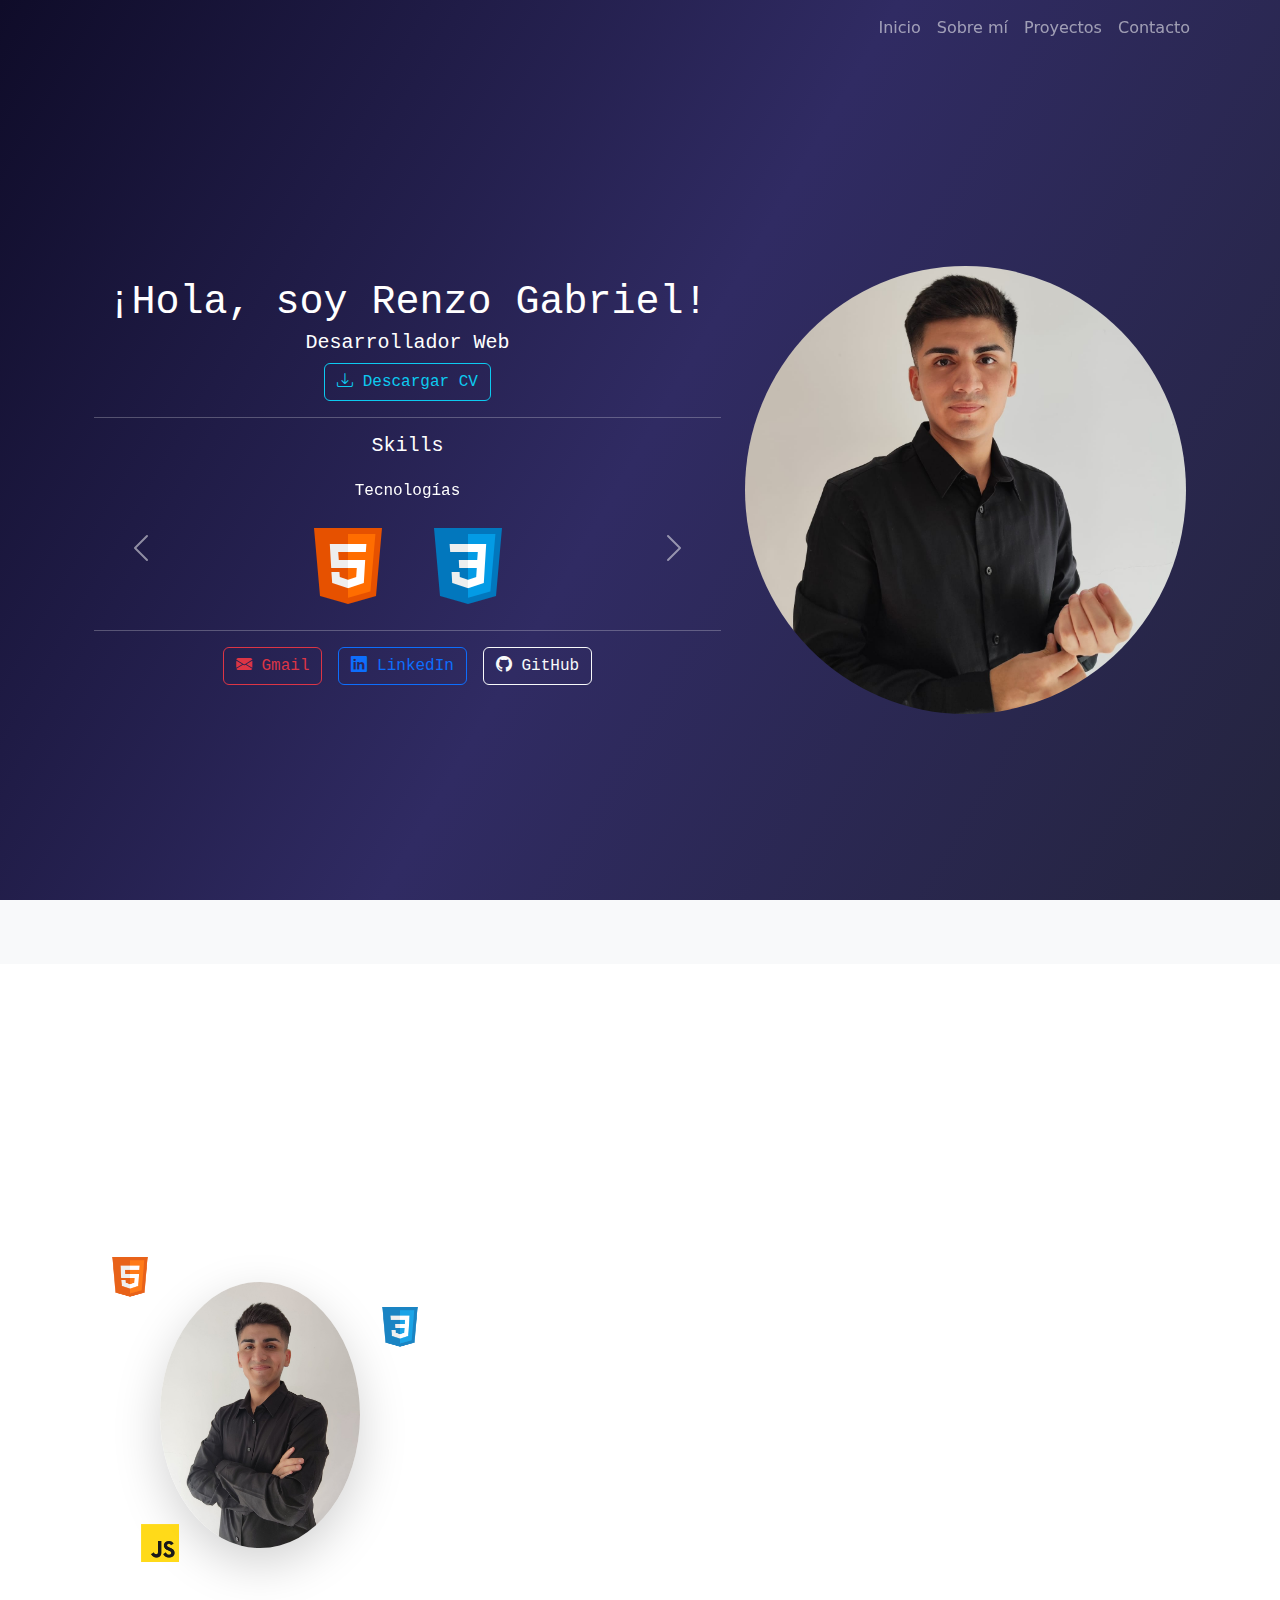
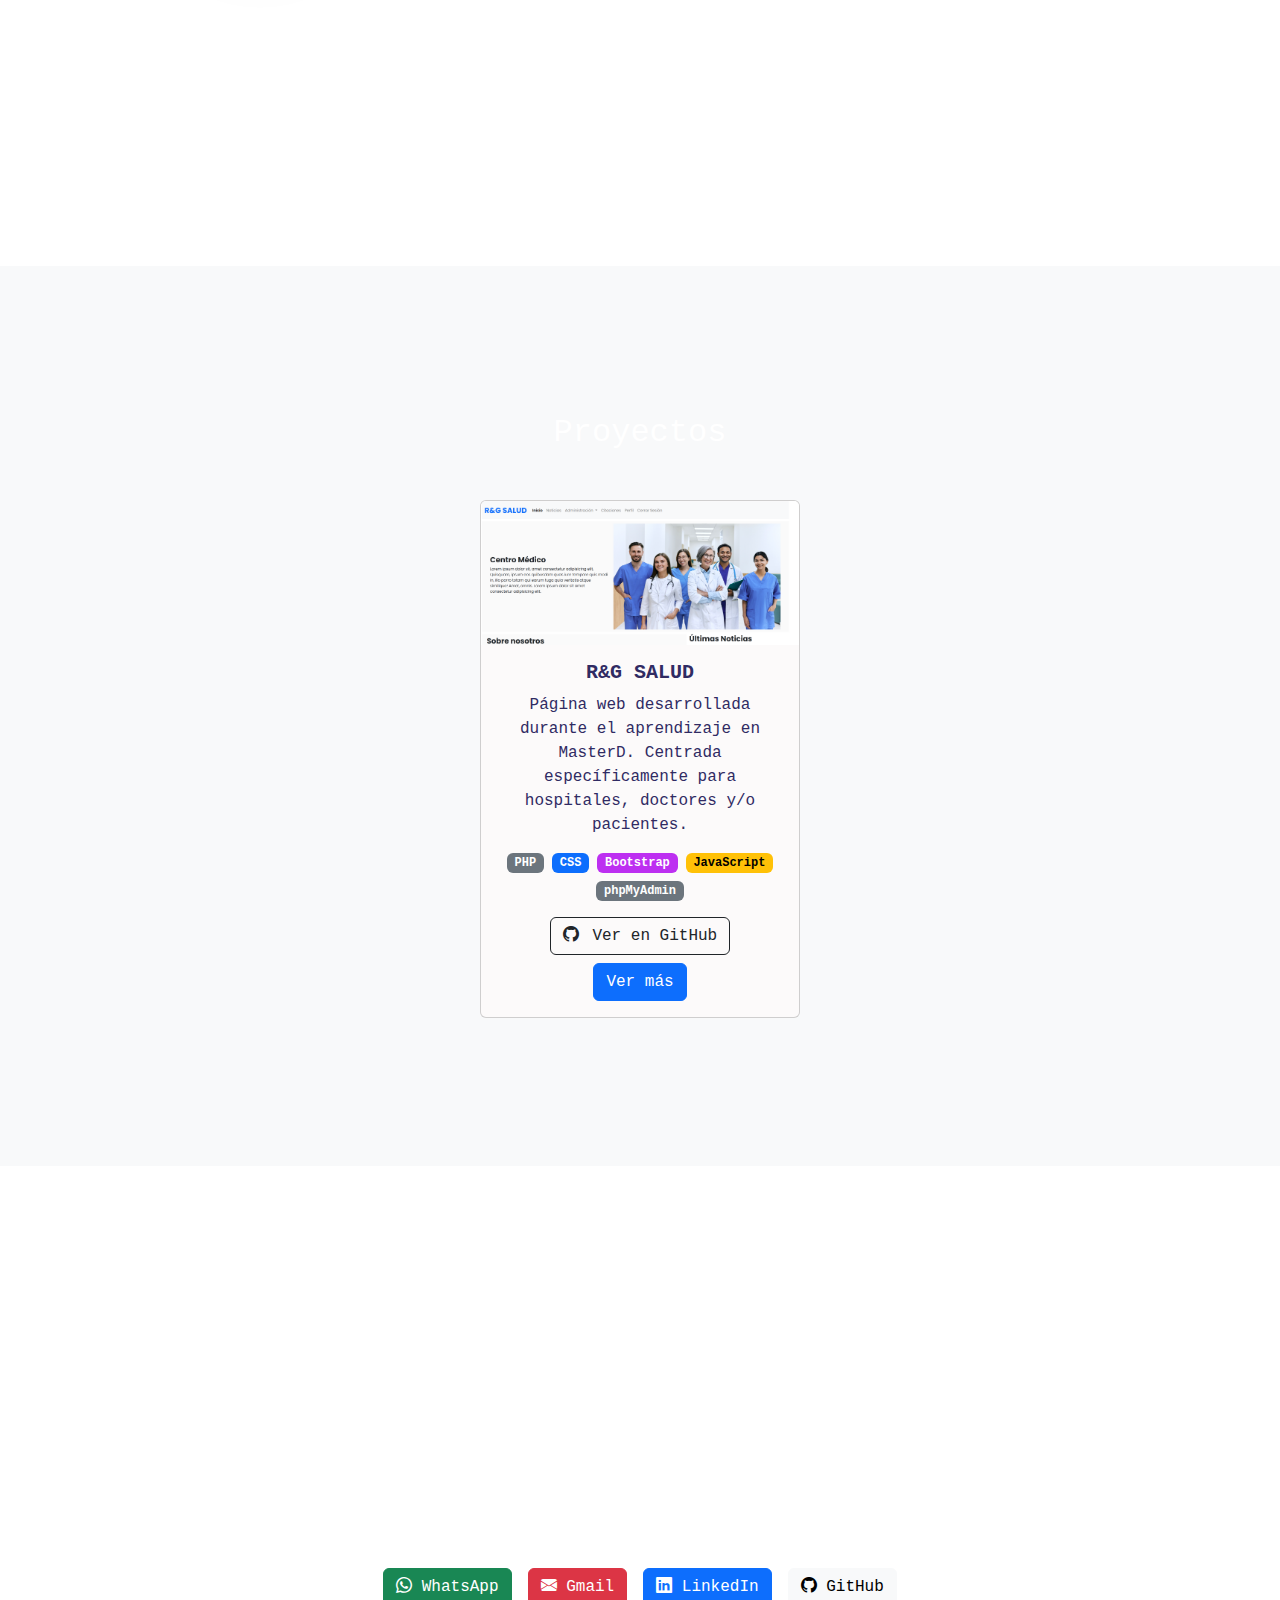
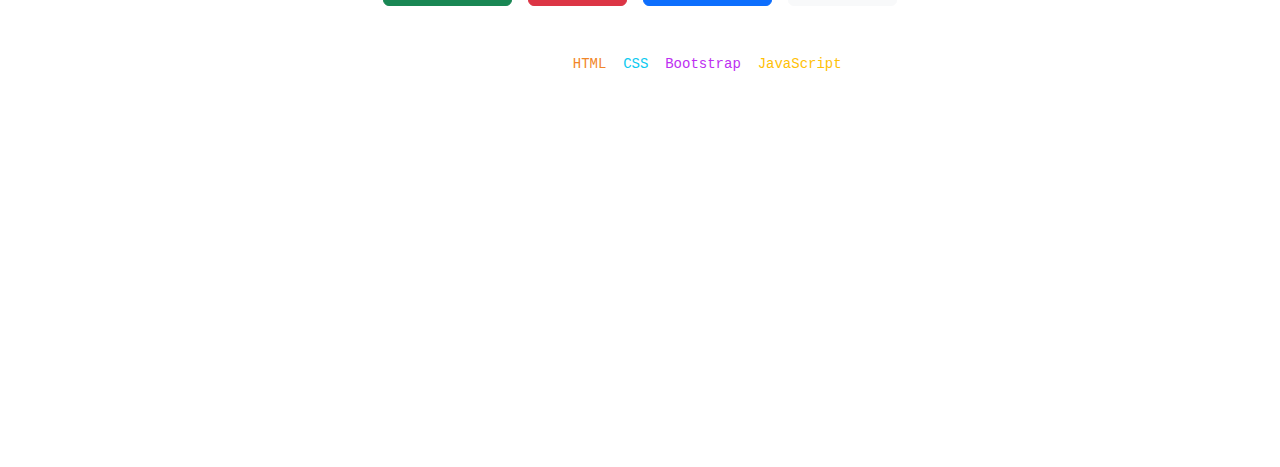
<file: index.html>
<!DOCTYPE html>
<html lang="en">
    <head>
        <meta charset="UTF-8">
        <meta name="viewport" content="width=device-width, initial-scale=1.0">
        <title>Mi Portfolio</title>
        <link rel="stylesheet" href="./css/index.css">
        <link
            href="https://cdn.jsdelivr.net/npm/bootstrap@5.3.0/dist/css/bootstrap.min.css"
            rel="stylesheet">
        <link
            href="https://cdn.jsdelivr.net/npm/bootstrap-icons@1.10.5/font/bootstrap-icons.css"
            rel="stylesheet">

    </head>
    <body>

        <!-- Navigator -->
        <nav
            class="navbar navbar-expand-lg navbar-dark bg-transparent fixed-top">
            <div class="container">
                <button class="navbar-toggler" data-bs-toggle="collapse"
                    data-bs-target="#navbarNav" title="btn">
                    <span class="navbar-toggler-icon"></span>
                </button>
                <div class="collapse navbar-collapse" id="navbarNav">
                    <ul class="navbar-nav ms-auto">
                        <li class="nav-item"><a class="nav-link"
                                href="#inicio">Inicio</a></li>
                        <li class="nav-item"><a class="nav-link"
                                href="#sobremi">Sobre mí</a></li>
                        <li class="nav-item"><a class="nav-link"
                                href="#proyectos">Proyectos</a></li>
                        <li class="nav-item"><a class="nav-link"
                                href="#contacto">Contacto</a></li>
                    </ul>
                </div>
            </div>
        </nav>

        <!-- Section 01: Index -->
        <section id="inicio" class="section-index bg-light">
            <div
                class="container-index container row d-flex align-items-center justify-content-center flex-column flex-md-row">
                <!-- Container of Text -->
                <div
                    class="container-text01 col-12 col-md-7 text-center mb-4 mb-md-0">
                    <div
                        class="d-flex align-items-center justify-content-center flex-column flex-sm-row gap-3">
                        <!-- Avatar en móviles -->
                        <img src="./img/Me/Me01.jpg"
                            alt="Avatar"
                            class="avatar-img d-block d-md-none rounded-circle">
                        <div>
                            <h1 class="display-6 mb-1">¡Hola, soy Renzo
                                Gabriel!</h1>
                            <h5 class="mb-2">Desarrollador Web</h5>
                        </div>
                    </div>

                    <a href="./cv/RenzoGabrielCV.pdf" download
                        class="btn btn-outline-info"
                        role="button">
                        <i class="bi bi-download"></i> Descargar CV
                    </a>
                    <hr>
                    <h5 class="text-center mb-4">Skills</h5>

                    <div id="skillsCarousel" class="carousel slide"
                        data-bs-ride="carousel" data-bs-interval="3000">
                        <div class="carousel-inner">

                            <!-- Slide 1: Tecnology -->
                            <div class="carousel-item active">
                                <div class="text-center">
                                    <h6>Tecnologías</h6>
                                    <div
                                        class="d-flex justify-content-center gap-4 flex-wrap mt-3">
                                        <img class="img-Skills img-fluid"
                                            src="./img/Skills/html96.png"
                                            alt="HTML5">
                                        <img class="img-Skills img-fluid"
                                            src="./img/Skills/css96.png"
                                            alt="CSS">
                                    </div>
                                </div>
                            </div>

                            <!-- Slide 2: Lenguajes de programación -->
                            <div class="carousel-item">
                                <div class="text-center">
                                    <h6>Lenguajes de programación</h6>
                                    <div
                                        class="d-flex justify-content-center gap-4 flex-wrap mt-3">
                                        <img class="img-Skills img-fluid"
                                            src="./img/Skills/js96.png"
                                            alt="JavaScript">
                                        <img class="img-Skills img-fluid"
                                            src="./img/Skills/php96.png"
                                            alt="PHP">
                                        <img class="img-Skills img-fluid"
                                            src="./img/Skills/python96.png"
                                            alt="Python">
                                        <img class="img-Skills img-fluid"
                                            src="./img/Skills/java96.png"
                                            alt="Java">
                                    </div>
                                </div>
                            </div>

                            <!-- Slide 3: Librerías y Frameworks -->
                            <div class="carousel-item">
                                <div class="text-center">
                                    <h6>Librerías y Frameworks</h6>
                                    <div
                                        class="d-flex justify-content-center gap-4 flex-wrap mt-3">
                                        <img class="img-Skills img-fluid"
                                            src="./img/Skills/bootstrap96.png"
                                            alt="Bootstrap">
                                        <img class="img-Skills img-fluid"
                                            src="./img/Skills/react96.png"
                                            alt="React JS">
                                    </div>
                                </div>
                            </div>

                            <!-- Slide 4: Bases de datos -->
                            <div class="carousel-item">
                                <div class="text-center">
                                    <h6>Bases de datos</h6>
                                    <div
                                        class="d-flex justify-content-center gap-4 flex-wrap mt-3">
                                        <img class="img-Skills img-fluid"
                                            src="./img/Skills/mysql96.png"
                                            alt="MySQL">
                                        <img class="img-Skills img-fluid"
                                            src="./img/Skills/sql96.png"
                                            alt="SQL">
                                    </div>
                                </div>
                            </div>

                        </div>

                        <!-- Controls -->
                        <button class="carousel-control-prev" type="button"
                            title="btn"
                            data-bs-target="#skillsCarousel"
                            data-bs-slide="prev">
                            <span
                                class="carousel-control-prev-icon01 carousel-control-prev-icon"
                                aria-hidden="true"></span>
                        </button>
                        <button class="carousel-control-next" type="button"
                            title="btn"
                            data-bs-target="#skillsCarousel"
                            data-bs-slide="next">
                            <span
                                class="carousel-control-next-icon01 carousel-control-next-icon"
                                aria-hidden="true"></span>
                        </button>
                    </div>

                    <hr>
                    <div class="container-contact01 d-flex gap-3">
                        <!-- Gmail -->
                        <a href="mailto:renzo.gabrielch@gmail.com"
                            class="btn btn-outline-danger">
                            <i class="bi bi-envelope-fill"></i> Gmail
                        </a>

                        <!-- LinkedIn -->
                        <a href="https://www.linkedin.com/in/renzogabriel04/"
                            target="blank" class="btn btn-outline-primary">
                            <i class="bi bi-linkedin"></i> LinkedIn
                        </a>

                        <!-- GitHub -->
                        <a href="https://github.com/Renzo0410" target="blank"
                            class="btn btn-outline-light">
                            <i class="bi bi-github"></i> GitHub
                        </a>
                    </div>
                </div>

                <!-- Container of image -->
                <div class="col-12 col-md-5 container-img01 text-center">
                    <img src="./img/Me/Me01.jpg" alt="Foto de inicio"
                        class="img-aboutMe01 img-fluid mt-3 d-none d-md-block">
                </div>
            </div>
        </section>

        <!-- Section 02: About Me -->
        <section id="sobremi" class="section-aboutme bg-white py-5">
            <div class="container">
                <div class="row align-items-center">
                    <!-- Imagen sobre mí -->
                    <div
                        class="col-lg-4 col-12 text-center mb-4 mb-lg-0 position-relative">
                        <div class="position-relative d-inline-block">
                            <img src="./img/Me/Me02.jpg" alt="Foto sobre mí"
                                class="img-fluid rounded-circle shadow-lg img-aboutMe02">

                            <!-- Nube con HTML -->
                            <img src="./img/Skills/html96.png" alt="HTML"
                                class="tech-cloud01 tech-cloud">
                            <img src="./img/Skills/css96.png" alt="CSS"
                                class="tech-cloud02 tech-cloud">
                            <img src="./img/Skills/js96.png" alt="JS"
                                class="tech-cloud03 tech-cloud">
                        </div>
                    </div>

                    <!-- Texto -->
                    <div class="col-lg-8 col-12">
                        <h2
                            class="mb-3 fs-2 fs-md-1 text-center text-lg-start">Sobre
                            mí</h2>
                        <p
                            class="fs-6 fs-md-5 fs-lg-4 text-justify">Desarrollador
                            web apasionado con amplio conocimientos en
                            tecnologías, leguajes de programación y bases de
                            datos. Estoy en busca de mi primera experiencia
                            laboral en el sector de la tecnología y cuento con
                            muchas ganas de seguir aprendiendo sobre este
                            entorno. Me considero una persona muy comprometida
                            en general.
                            Sé que mis virtudes y esfuerzo hablan por mí y por
                            eso aseguro eficiencia, creatividad, calidad y
                            seguridad en mis proyectos.</p>
                    </div>
                </div>
            </div>
        </section>

        <!-- Section 03: Projects -->
        <section id="proyectos" class="section-proyects bg-light py-5">
            <div class="text-center">
                <h2 class="mb-5">Proyectos</h2>
                <div class="card-p01 card mx-auto">
                    <img src="./img/Projects/R&GSalud-img01.png"
                        class="card-img-top" alt="Project01">
                    <div class="card-body">
                        <h5 class="card-title fw-bold">R&G SALUD</h5>
                        <p class="card-text">
                            Página web desarrollada durante el aprendizaje en
                            MasterD.
                            Centrada específicamente para hospitales, doctores
                            y/o pacientes.
                        </p>

                        <!-- Tecnologías empleadas -->
                        <div
                            class="mb-3 d-flex flex-wrap justify-content-center gap-2">
                            <span class="badge bg-secondary">PHP</span>
                            <span class="badge bg-primary">CSS</span>
                            <span class="badge bg-bootstrap">Bootstrap</span>
                            <span class="badge bg-warning">JavaScript</span>
                            <span class="badge bg-secondary">phpMyAdmin</span>
                        </div>

                        <!-- Botón GitHub -->
                        <a
                            href="https://github.com/Renzo0410/PHP/tree/main/00-Hospital_R%26G_Salud"
                            target="blank" class="btn btn-outline-dark mb-2">
                            <i class="bi bi-github me-1"></i> Ver en GitHub
                        </a><br>

                        <!-- Botón Modal -->
                        <button type="button" class="btn btn-primary"
                            data-bs-toggle="modal"
                            data-bs-target="#modalProyecto1">
                            Ver más
                        </button>
                    </div>
                </div>
            </div>
        </section>

        <!-- Modal con Carrusel -->
        <div class="modal fade" id="modalProyecto1" tabindex="-1"
            aria-labelledby="modalProyecto1Label" aria-hidden="true">
            <div class="modal-dialog modal-lg modal-dialog-centered">
                <div class="modal-content">
                    <div class="modal-header">
                        <h5 class="modal-title fw-bold"
                            id="modalProyecto1Label">R&G SALUD</h5>
                        <button type="button" class="btn-close"
                            data-bs-dismiss="modal"
                            aria-label="Cerrar"></button>
                    </div>
                    <div class="modal-body">
                        <!-- Carrusel -->
                        <div id="carouselProyecto1" class="carousel slide"
                            data-bs-ride="carousel">
                            <div class="carousel-inner">
                                <!-- Img 01: Inicio de la página -->
                                <div
                                    class="carousel-modal-projects carousel-item active">
                                    <img src="./img/Projects/R&GSalud-img01.png"
                                        class="d-block w-100" alt="Imagen 08">
                                    <div
                                        class="carousel-caption d-md-block bg-dark rounded">
                                        <p>Página de inicio del sitio web R&G
                                            Salud.</p>
                                    </div>
                                </div>

                                <!-- Img 02: Sección de noticias -->
                                <div
                                    class="carousel-modal-projects carousel-item">
                                    <img src="./img/Projects/R&GSalud-img02.png"
                                        class="d-block w-100" alt="Imagen 02">
                                    <div
                                        class="carousel-caption d-md-block bg-dark rounded">
                                        <p>Sección de noticias para estar al
                                            tanto de las novedades en los
                                            centros.</p>
                                    </div>
                                </div>

                                <!-- Img 03: Apartado de Login -->
                                <div
                                    class="carousel-modal-projects carousel-item">
                                    <img src="./img/Projects/R&GSalud-img03.png"
                                        class="d-block w-100" alt="Imagen 03">
                                    <div
                                        class="carousel-caption d-md-block bg-dark rounded">
                                        <p>Capacidad de poder logearse como
                                            usuario y/o administrador.</p>
                                    </div>
                                </div>

                                <!-- Img 04: Sección de registro -->
                                <div
                                    class="carousel-modal-projects carousel-item">
                                    <img src="./img/Projects/R&GSalud-img04.png"
                                        class="d-block w-100" alt="Imagen 04">
                                    <div
                                        class="carousel-caption d-md-block bg-dark rounded">
                                        <p>Facilidad de registro.</p>
                                    </div>
                                </div>

                                <!-- Img 05: Vistas de ediciones -->
                                <div
                                    class="carousel-modal-projects carousel-item">
                                    <img
                                        src="./img/Projects/R&GSalud-img05-06-07.png"
                                        class="d-block w-100" alt="Imagen 02">
                                    <div
                                        class="carousel-caption d-md-block bg-dark rounded">
                                        <p>Control sencillo para modificar
                                            citas, agregar nuevas noticias y
                                            usuarios.</p>
                                    </div>
                                </div>

                            </div>
                            <!-- Controles -->
                            <button class="carousel-control-prev" type="button"
                                data-bs-target="#carouselProyecto1"
                                data-bs-slide="prev">
                                <span
                                    class="carousel-control-prev-icon02 carousel-control-prev-icon"
                                    aria-hidden="true"></span>
                                <span class="visually-hidden">Anterior</span>
                            </button>
                            <button class="carousel-control-next" type="button"
                                data-bs-target="#carouselProyecto1"
                                data-bs-slide="next">
                                <span
                                    class="carousel-control-next-icon02 carousel-control-next-icon"
                                    aria-hidden="true"></span>
                                <span class="visually-hidden">Siguiente</span>
                            </button>
                        </div>
                    </div>
                    <div class="modal-footer">
                        <button type="button" class="btn btn-secondary"
                            data-bs-dismiss="modal">Cerrar</button>
                    </div>
                </div>
            </div>
        </div>

        <!-- Section 04: Contact -->
        <section id="contacto" class="section-contact bg-white py-5">
            <div class="container text-center">
                <h2 class="mb-4">¡Contáctame!</h2>

                <!-- Botones de contacto -->
                <div class="d-flex flex-wrap justify-content-center gap-3 mb-5">
                    <!-- WhatsApp -->
                    <a href="https://wa.me/34624366325" target="blank"
                        class="btn btn-success">
                        <i class="bi bi-whatsapp"></i> WhatsApp
                    </a>

                    <!-- Gmail -->
                    <a href="mailto:renzo.gabrielch@gmail.com"
                        class="btn btn-danger">
                        <i class="bi bi-envelope-fill"></i> Gmail
                    </a>

                    <!-- LinkedIn -->
                    <a href="https://www.linkedin.com/in/renzogabriel04/"
                        target="blank" class="btn btn-primary">
                        <i class="bi bi-linkedin"></i> LinkedIn
                    </a>

                    <!-- GitHub -->
                    <a href="https://github.com/Renzo0410" target="blank"
                        class="btn btn-light">
                        <i class="bi bi-github"></i> GitHub
                    </a>
                </div>

                <!-- Créditos -->
                <div class="text-muted small">
                    <p class="text-credits">Desarrollado con
                        <span class="text-orange">HTML</span>,
                        <span class="text-info">CSS</span>,
                        <span class="text-purple">Bootstrap</span>,
                        <span class="text-warning">JavaScript</span>.
                    </p>
                    <p class="text-credits">&copy; 2025 Renzo Gabriel</p>
                </div>
            </div>
        </section>

        <script
            src="https://cdn.jsdelivr.net/npm/bootstrap@5.3.0/dist/js/bootstrap.bundle.min.js"></script>
        <script src="./js/navigator.js"></script>
    </body>
</html>
</file>
<file: css/index.css>
.section-index,
.section-proyects,
.section-aboutme,
.section-contact {
    /* background: linear-gradient(135deg, #0f2027, #203a43, #2c5364); */
    background: linear-gradient(120deg, #0f0c29, #302b63, #24243e);
    /* background: linear-gradient(135deg, #2b0f3f, #45276b, #6a3093); */
    /* background: linear-gradient(135deg, #3a0ca3, #7209b7, #b5179e); */
    background-attachment: fixed;
    min-height: 100vh;
    color: #fff;
    font-family: 'Fira Code', monospace;
    display: flex;
    align-items: center;
    justify-content: center;
    padding: 2rem;
}

.section-index,
.section-proyects,
.section-aboutme {
    margin-bottom: 1px !important;
}

/* .container-text01 {
    min-height: 100vh;
} */

/* ------------------------------- */
/* SECTION 01: INDEX */
.container-index {
    min-height: 100vh;
}

/* img.responsive-img {
    max-width: 100%;
    height: auto;
    border-radius: 10px;
} */

.container-contact01 {
    justify-content: center;
}

.img-aboutMe01 {
    border-radius: 50% !important;
}

.avatar-img {
    width: 120px;
    height: 120px;
    object-fit: cover;
}

.img-Skills {
    width: 96px;
    height: auto;
}

@media (max-width: 768px) {
    .img-Skills {
        width: 60px;
        height: auto;
    }

    .carousel-control-prev-icon01,
    .carousel-control-next-icon01 {
        width: 25px !important;
    }
}

@media (max-width: 576px) {
    .img-Skills {
        width: 30px;
        height: auto;
    }

    .carousel-control-prev-icon01,
    .carousel-control-next-icon01 {
        width: 15px !important;
    }
}

.container-Skills {
    display: flex;
    justify-content: center;
}

/* ------------------------------- */
/* SECTION 02: ABOUT ME */

.img-aboutMe02 {
    max-width: 250px !important;
    width: 80%;
    ;
}

.tech-cloud {
    position: absolute;
    width: 50px;
    max-width: 15vw;
    /* escalar con la pantalla */
    animation: float 6s ease-in-out infinite;
    opacity: 0.9;
}

.tech-cloud01 {
    top: -30px; left: -30px
}

.tech-cloud02 {
    top: 20px; right: -40px;
}

.tech-cloud03 {
    bottom: -20px; left: 0;
}



@media (max-width: 576px) {
    .section-aboutme p {
        font-size: 0.95rem;
    }

    .tech-cloud {
        width: 40px;
    }
}


/* Animación suave */
@keyframes float {

    0%,
    100% {
        transform: translateY(0);
    }

    50% {
        transform: translateY(-10px);
    }
}

/* ------------------------------- */
/* SECTION 03: PROJETS */

.card-p01 {
    color: #302b63 !important;
    background-color: #fcfafa !important;
    cursor: pointer;
    max-width: 500px !important;
    width: 20rem !important;
    transition: transform 0.3s ease, box-shadow 0.3s ease;
}

.card-p01:hover {
    transform: scale(1.05);
    box-shadow: 0 8px 20px rgba(0,0,0,0.2);
}

.carousel-modal-projects img {
    height: 400px !important;
    width: 100%;
    object-fit: contain;
    background-color: #f8f9fa; /* opcional: fondo neutro detrás */
}

.carousel-control-next-icon02 {
    background-image: url("data:image/svg+xml,%3csvg xmlns='http://www.w3.org/2000/svg' viewBox='0 0 16 16' fill='%23000'%3e%3cpath d='M4.646 1.646a.5.5 0 0 1 .708 0l6 6a.5.5 0 0 1 0 .708l-6 6a.5.5 0 0 1-.708-.708L10.293 8 4.646 2.354a.5.5 0 0 1 0-.708z'/%3e%3c/svg%3e") !important;
}

.carousel-control-prev-icon02 {
    background-image: url("data:image/svg+xml,%3csvg xmlns='http://www.w3.org/2000/svg' viewBox='0 0 16 16' fill='%23000'%3e%3cpath d='M11.354 1.646a.5.5 0 0 1 0 .708L5.707 8l5.647 5.646a.5.5 0 0 1-.708.708l-6-6a.5.5 0 0 1 0-.708l6-6a.5.5 0 0 1 .708 0z'/%3e%3c/svg%3e") !important;
}

.bg-warning {
    color: #000000 !important;
}

.bg-bootstrap {
    background-color: #bd2ff1;
}

/* ------------------------------- */
/* SECTION 04: CONTACT */

.text-orange {
    color: #f18628;
}

.text-purple {
    color: #bd2ff1;
}

.text-credits {
    color: #fff;
}
</file>
